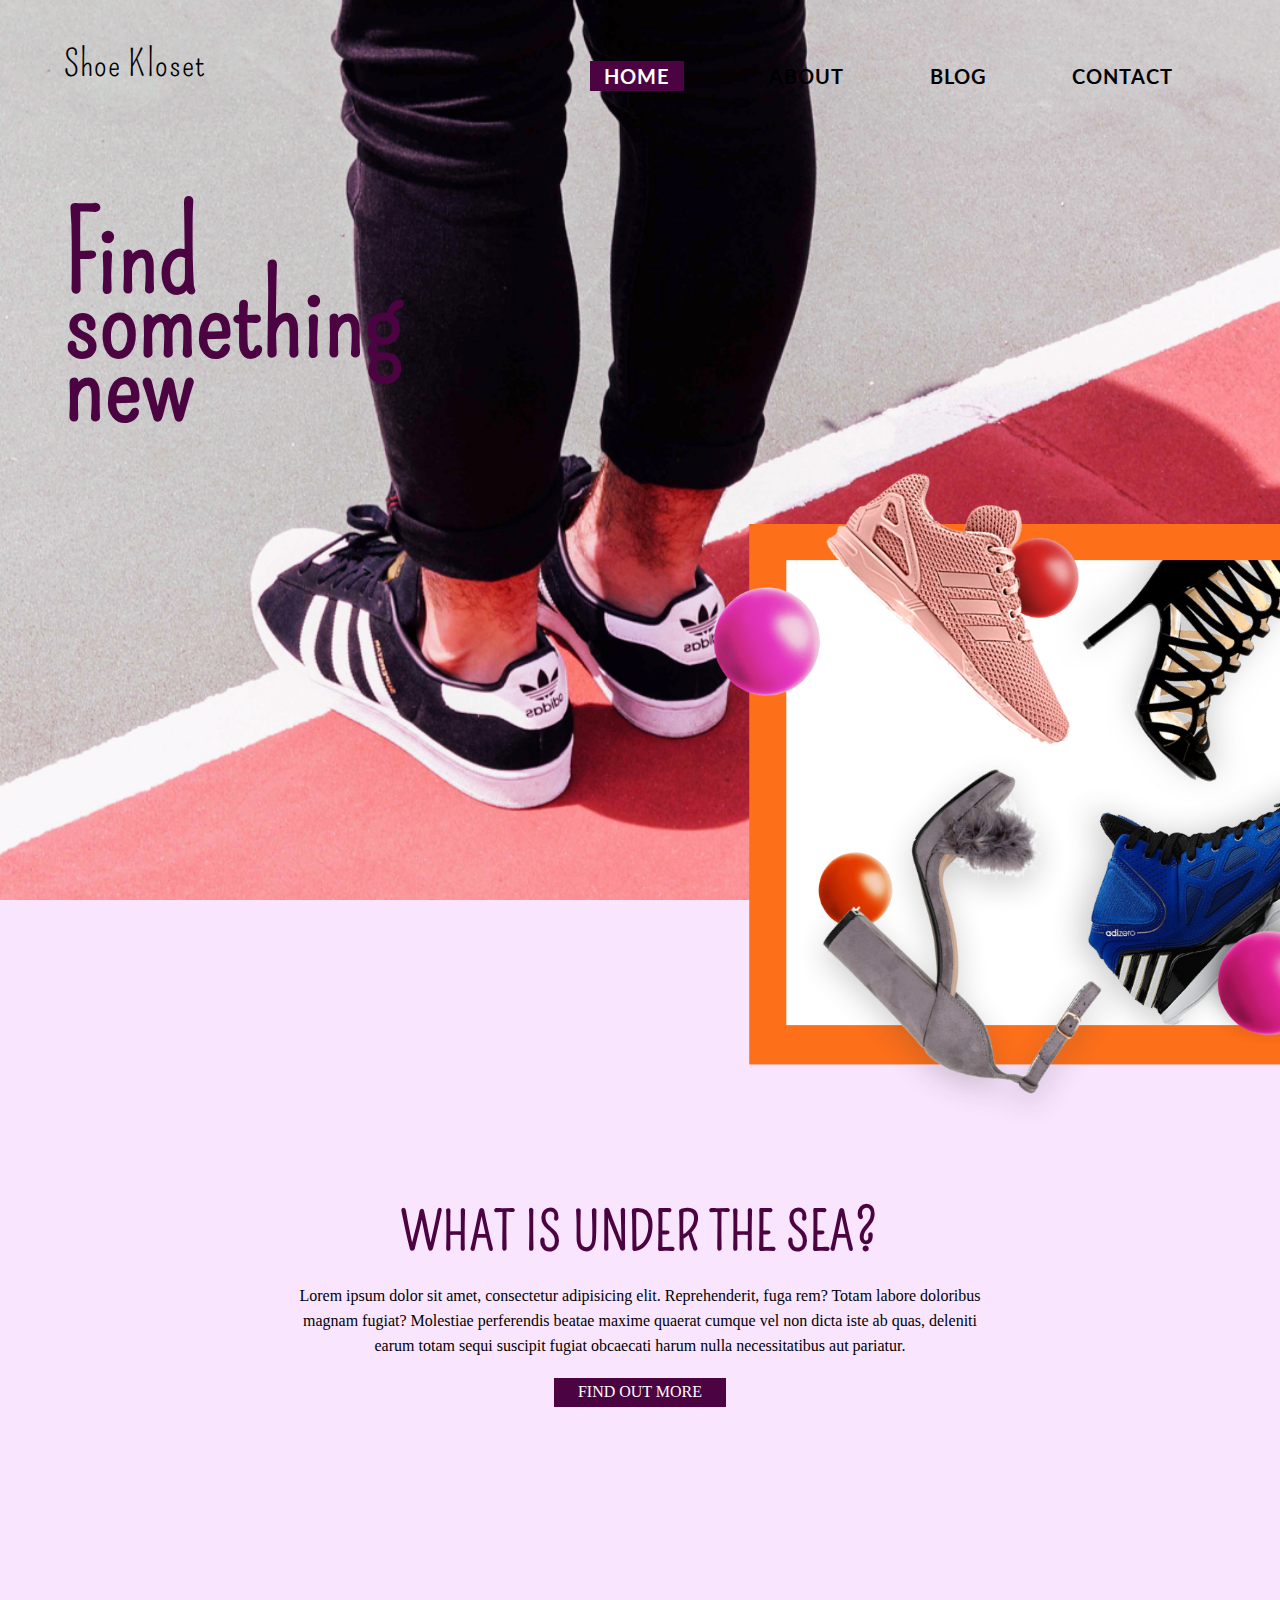
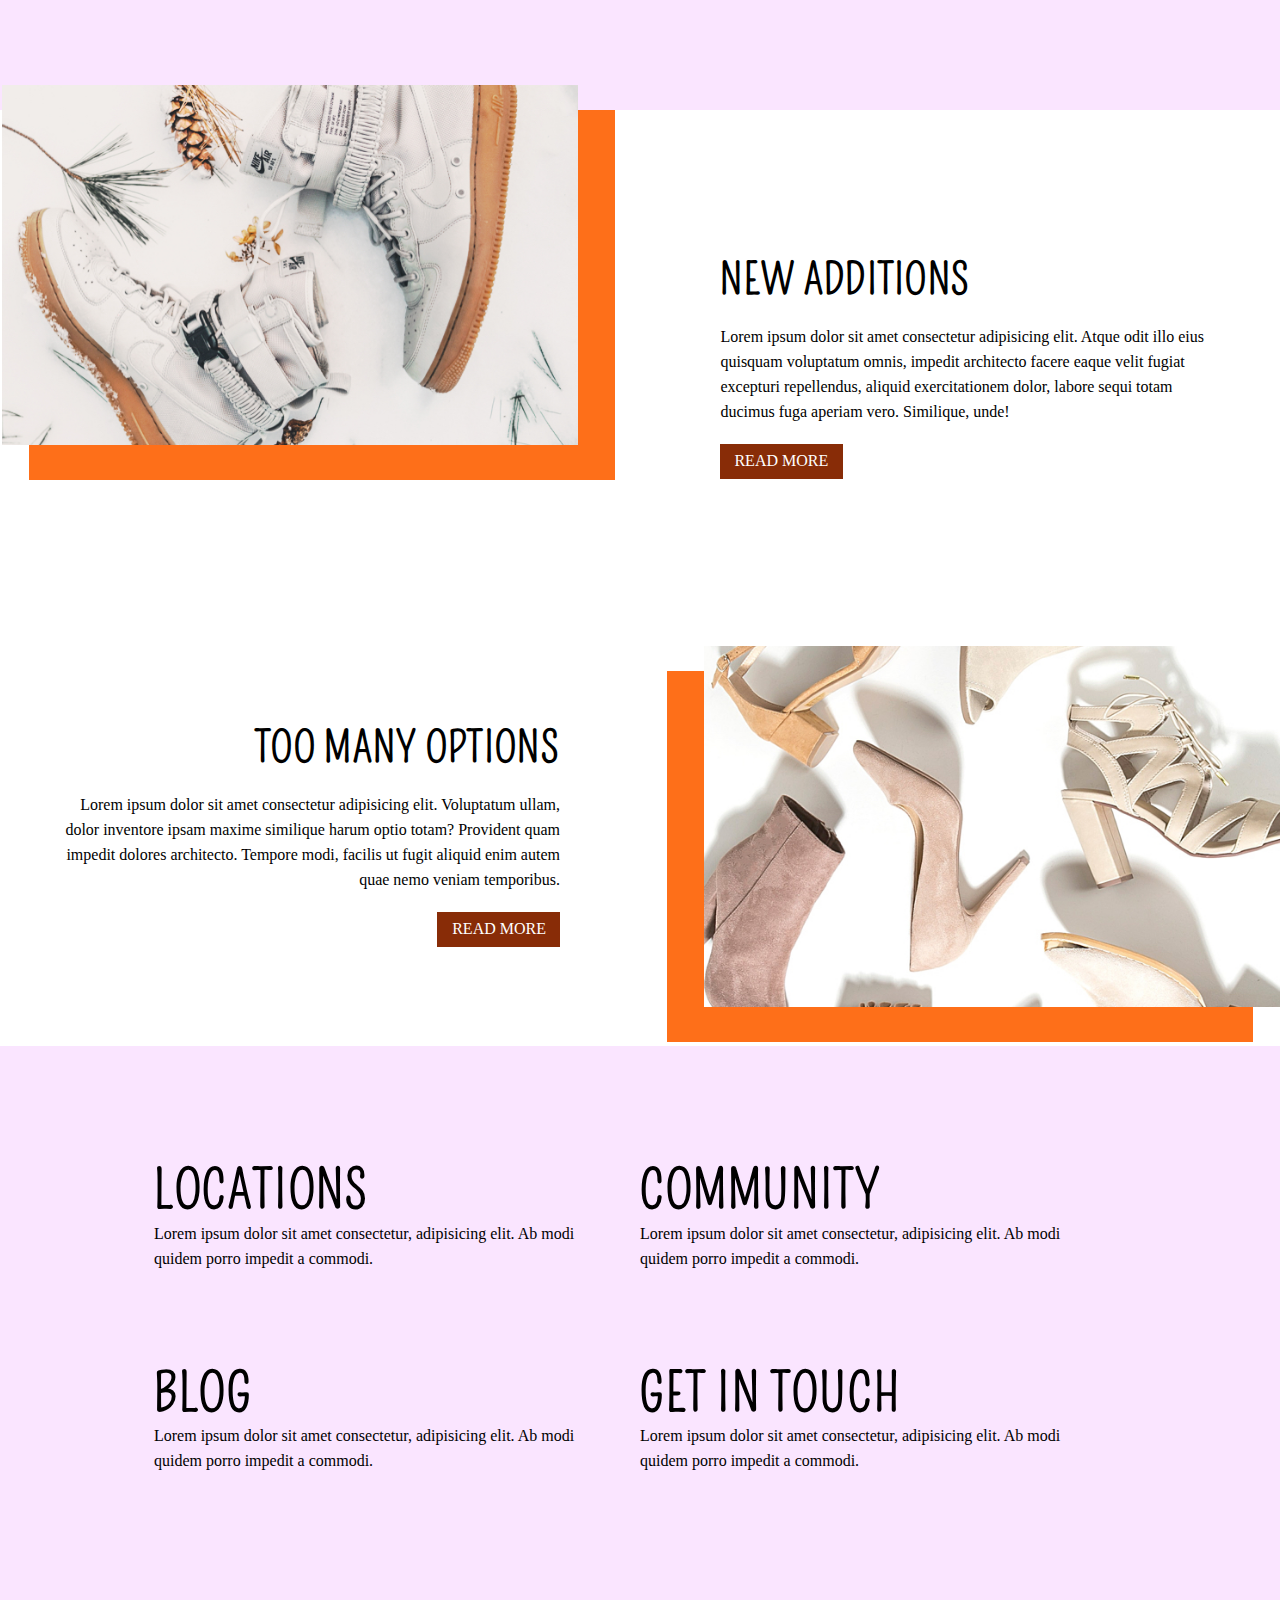
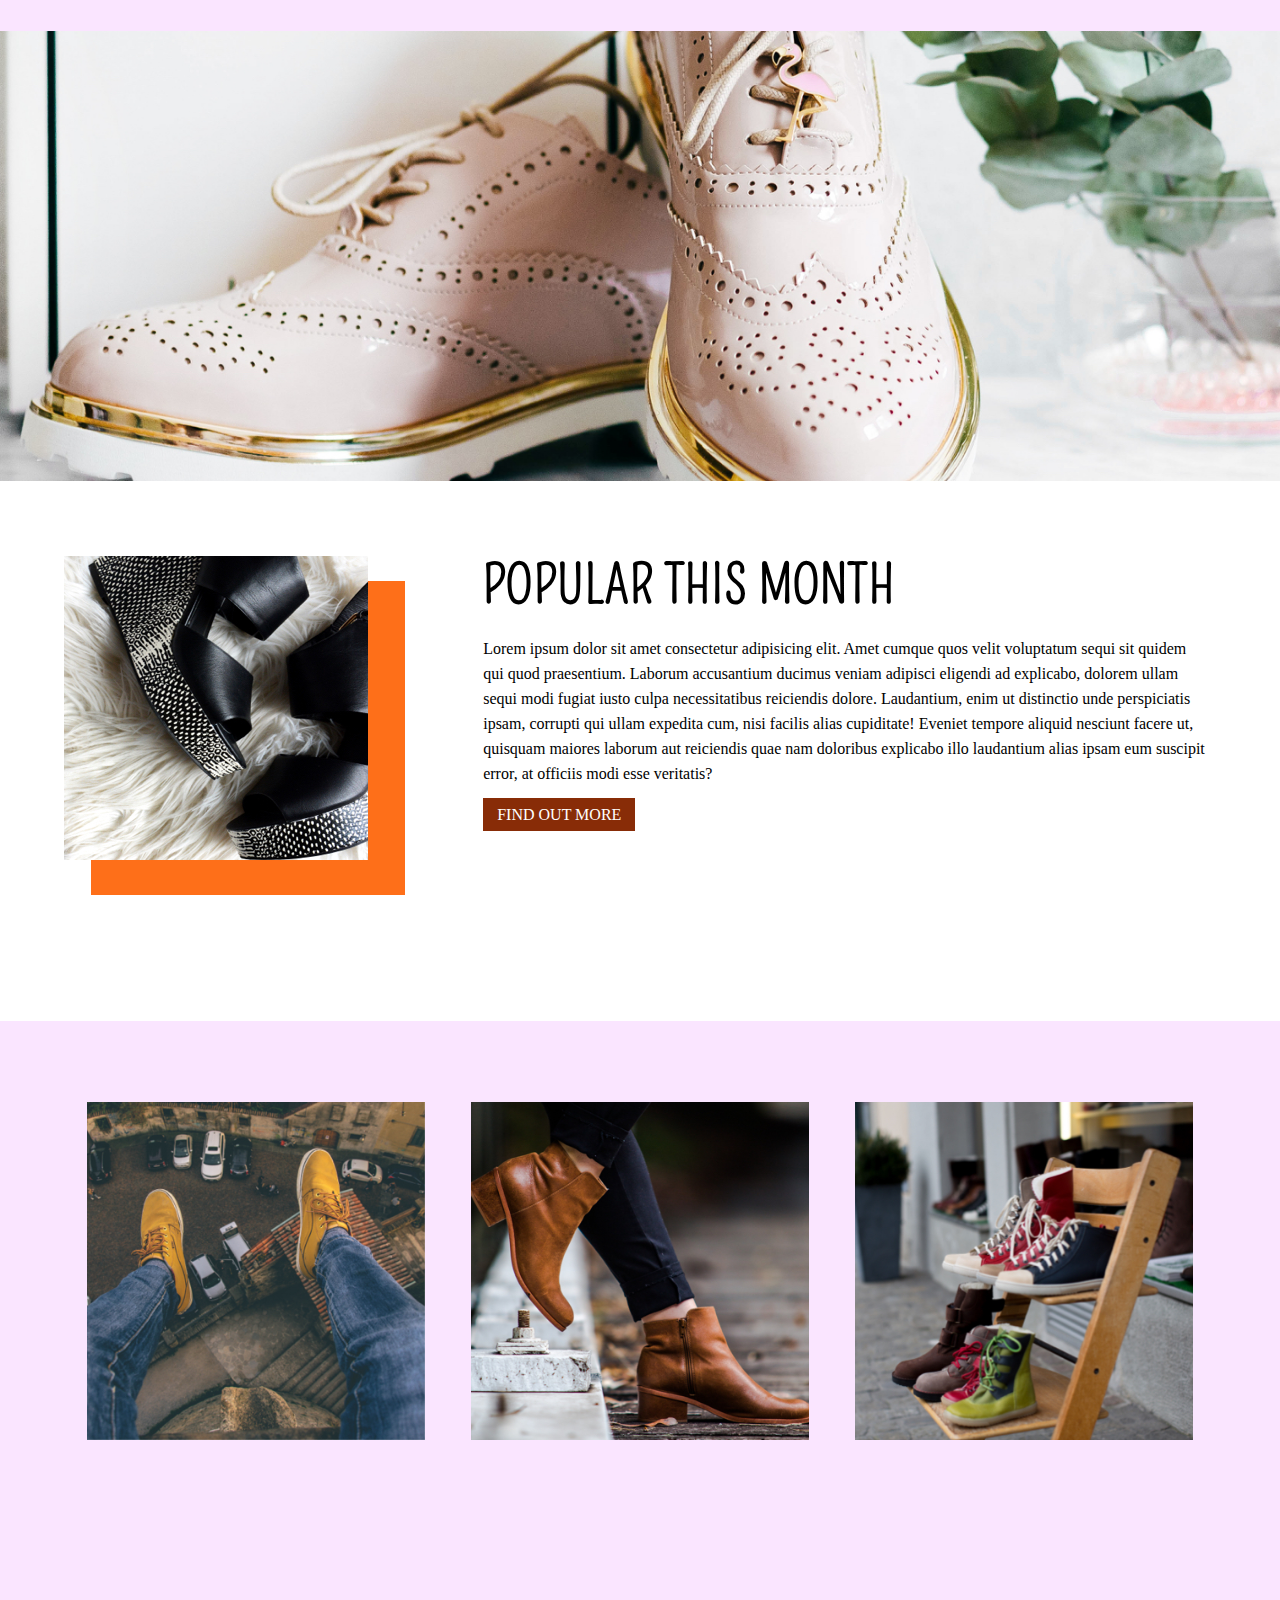
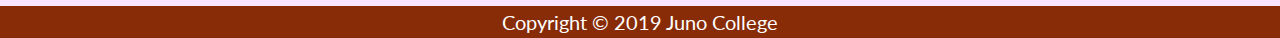
<file: index.html>
<!DOCTYPE html>
<html lang="en">
<head>
    <meta charset="UTF-8">
    <meta http-equiv="X-UA-Compatible" content="IE=edge">
    <meta name="viewport" content="width=device-width, initial-scale=1.0">
    <title>Shoe Kloset</title>
    <!-- CSS Style -->
    <link rel="stylesheet" href="./styles/style.css">
    <!-- Google Font -->
    <link rel="preconnect" href="https://fonts.googleapis.com">
    <link rel="preconnect" href="https://fonts.gstatic.com" crossorigin>
    <link href="https://fonts.googleapis.com/css2?family=Lato:wght@400;700&family=Pompiere&display=swap" rel="stylesheet">
    <!-- Font Awesome -->
    <link rel="stylesheet" href=" https://cdnjs.cloudflare.com/ajax/libs/font-awesome/4.7.0/css/font-awesome.css">


</head>
<body>
    <!-- HEADER -->
    <header class="headerIndex">
        <div class="wrapper">
            <nav class="index">
                <div class="logo flexItems">
                    <p>Shoe Kloset</p>
                </div>
                <ul class="menuFlex flexItems">
                    <li><a class="homeButton" href="#home">home</a></li>
                    <li><a href="#about">about</a></li>
                    <li><a href="./blog.html">blog</a></li>
                    <li><a href="./contact.html">contact</a></li>
                </ul>
            </nav>
            <div class="tagLine">
                <h1 class="h1Index">Find something new</h1>
            </div>
            <div class="imgHeader"><img src="./assets/home-box-header.png" alt=""></div>
        </div>
    </header>
    <!-- WHAT IS UNDER THE SEA -->
    <section class="underTheSea">
        <div class="wrapper">
            <div class="underSeaContainer">
                <div class="underSea">
                    <h2>what is under the sea?</h2>
                    <p>Lorem ipsum dolor sit amet, consectetur adipisicing elit. Reprehenderit, fuga rem? Totam labore doloribus magnam fugiat? Molestiae perferendis beatae maxime quaerat cumque vel non dicta iste ab quas, deleniti earum totam sequi suscipit fugiat obcaecati harum nulla necessitatibus aut pariatur.</p>
                    <a href="">find out more</a>
                </div>
            </div>
        </div>
    </section>
    <!-- NEW ADDITIONS -->
    <section class="newAdditions">
        <div class="wrapper">
            <div class="additionFlex">
                <figure class="additionImg">
                    <img src="./assets/left-image.jpg" alt="pair of white hightop nike shoes in snow">
                </figure>
                <div class="additionContainer">
                    <h2>new additions</h2>
                    <p>Lorem ipsum dolor sit amet consectetur adipisicing elit. Atque odit illo eius quisquam voluptatum omnis, impedit architecto facere eaque velit fugiat excepturi repellendus, aliquid exercitationem dolor, labore sequi totam ducimus fuga aperiam vero. Similique, unde!</p>

            <!--Modal Anchor button -->
                    <a href="#" id="myLink">read more</a>
                    

            <!-- MODAL -->
                    <div id="myModal" class="modal">
                
            <!-- Modal content -->
                        <div class="modal-content">
                            <span class="close">&times;</span>
                            <p>Thanks for visiting my MODAL! I recieved help using w3schools. https://www.w3schools.com/howto/tryit.asp?filename=tryhow_css_modal here is the link I used to practice with and took their coding to make my own. However, Im having a hard time understanding and did a copy paste. Then reverse coded each piece to have a better understanding of the process. </p>
                        </div>
                    </div>

                    
                </div>
            </div>
        </div>
    </section>
    <!-- TOO MANY OPTIONS -->
    <section class="manyOptions">
        <div class="wrapper">
            <div class="optionFlex">
                <div class="optionContainer">
                    <h2>too many options</h2>
                    <p>Lorem ipsum dolor sit amet consectetur adipisicing elit. Voluptatum ullam, dolor inventore ipsam maxime similique harum optio totam? Provident quam impedit dolores architecto. Tempore modi, facilis ut fugit aliquid enim autem quae nemo veniam temporibus.</p>
                    <a href="">read more</a>
                </div>
                <figure class="optionImg">
                    <img src="./assets/right-image.jpg" alt="multiple pairs of highheels on the ground">
                </figure>
            </div>
        </div>
    </section>
    <!-- LINKS -->
    <section class="links">
        <div class="wrapper">
            <div class="linksContainer">
                <ul>
                    <li>
                        <!-- <i class="fa fa-location-arrow" aria-hidden="true"></i> -->
                        <!-- tried in li to display: flex with flex:wrap and could not line up icons -->
                        <h3>locations</h3>
                        <p>Lorem ipsum dolor sit amet consectetur, adipisicing elit. Ab modi quidem porro impedit a commodi.</p>
                    </li>
                    <li>
                        <!-- <i class="fa fa-users" aria-hidden="true"></i> -->
                        <h3>community</h3>
                        <p>Lorem ipsum dolor sit amet consectetur, adipisicing elit. Ab modi quidem porro impedit a commodi.</p>
                    </li>
                    <li>
                        <!-- <i class="fa fa-file-o" aria-hidden="true"></i> -->
                        <h3>blog</h3>
                        <p>Lorem ipsum dolor sit amet consectetur, adipisicing elit. Ab modi quidem porro impedit a commodi.</p>
                    </li>
                    <li>
                        <!-- <i class="fa fa-phone" aria-hidden="true"></i> -->
                        <h3>get in touch</h3>
                        <p>Lorem ipsum dolor sit amet consectetur, adipisicing elit. Ab modi quidem porro impedit a commodi.</p>
                    </li>
                </ul>
            </div>
        </div>
    </section>
    <!-- BACKGROUND SHOES -->
    <section class="shoesBanner">
        <div class="wrapper">
        </div>
    </section>
    <!-- POPULAR THIS MONTH -->
    <section class="sectionPopular">
        <div class="wrapper">
            <div class="popularFlex">
                <div class="popularImgContainer">
                    <img src="./assets/square-image.jpg" alt="black pair of wedge heels">
                </div>
                <div class="popularContainer">
                    <h2>popular this month</h2>
                    <p>Lorem ipsum dolor sit amet consectetur adipisicing elit. Amet cumque quos velit voluptatum sequi sit quidem qui quod praesentium. Laborum accusantium ducimus veniam adipisci eligendi ad explicabo, dolorem ullam sequi modi fugiat iusto culpa necessitatibus reiciendis dolore. Laudantium, enim ut distinctio unde perspiciatis ipsam, corrupti qui ullam expedita cum, nisi facilis alias cupiditate! Eveniet tempore aliquid nesciunt facere ut, quisquam maiores laborum aut reiciendis quae nam doloribus explicabo illo laudantium alias ipsam eum suscipit error, at officiis modi esse veritatis?</p>
                    <a href="">find out more</a>
                </div>
            </div>
        </div>
    </section>
    <!-- GALLERY -->
    <section class="indexGallery">
        <div class="wrapper">
           <div class="galleryFlex">
                <div class="column">
                    <img src="./assets/gallery-image-1.jpg" alt="person sitting on edge of building roof looking down at their yellow shoes">
                </div>
                <div class="column">
                    <img src="./assets/gallery-image-3.jpg" alt="pair brown leather heel boots posing on steps">
                </div>
                <div class="column">
                    <img src="./assets/gallery-image-2.jpg" alt="shoe rack with sneakers">
                </div>
            </div>
        </div>
    </section>
    <!-- FOOTER -->
    <footer class="footer">
        <div class="wrapper">
            <p>Copyright &#169; 2019 Juno College</p>
        </div>
    </footer>


    <!-- JavaScript Link -->
    <script src="./script.js"></script>


</body>
</html>
</file>
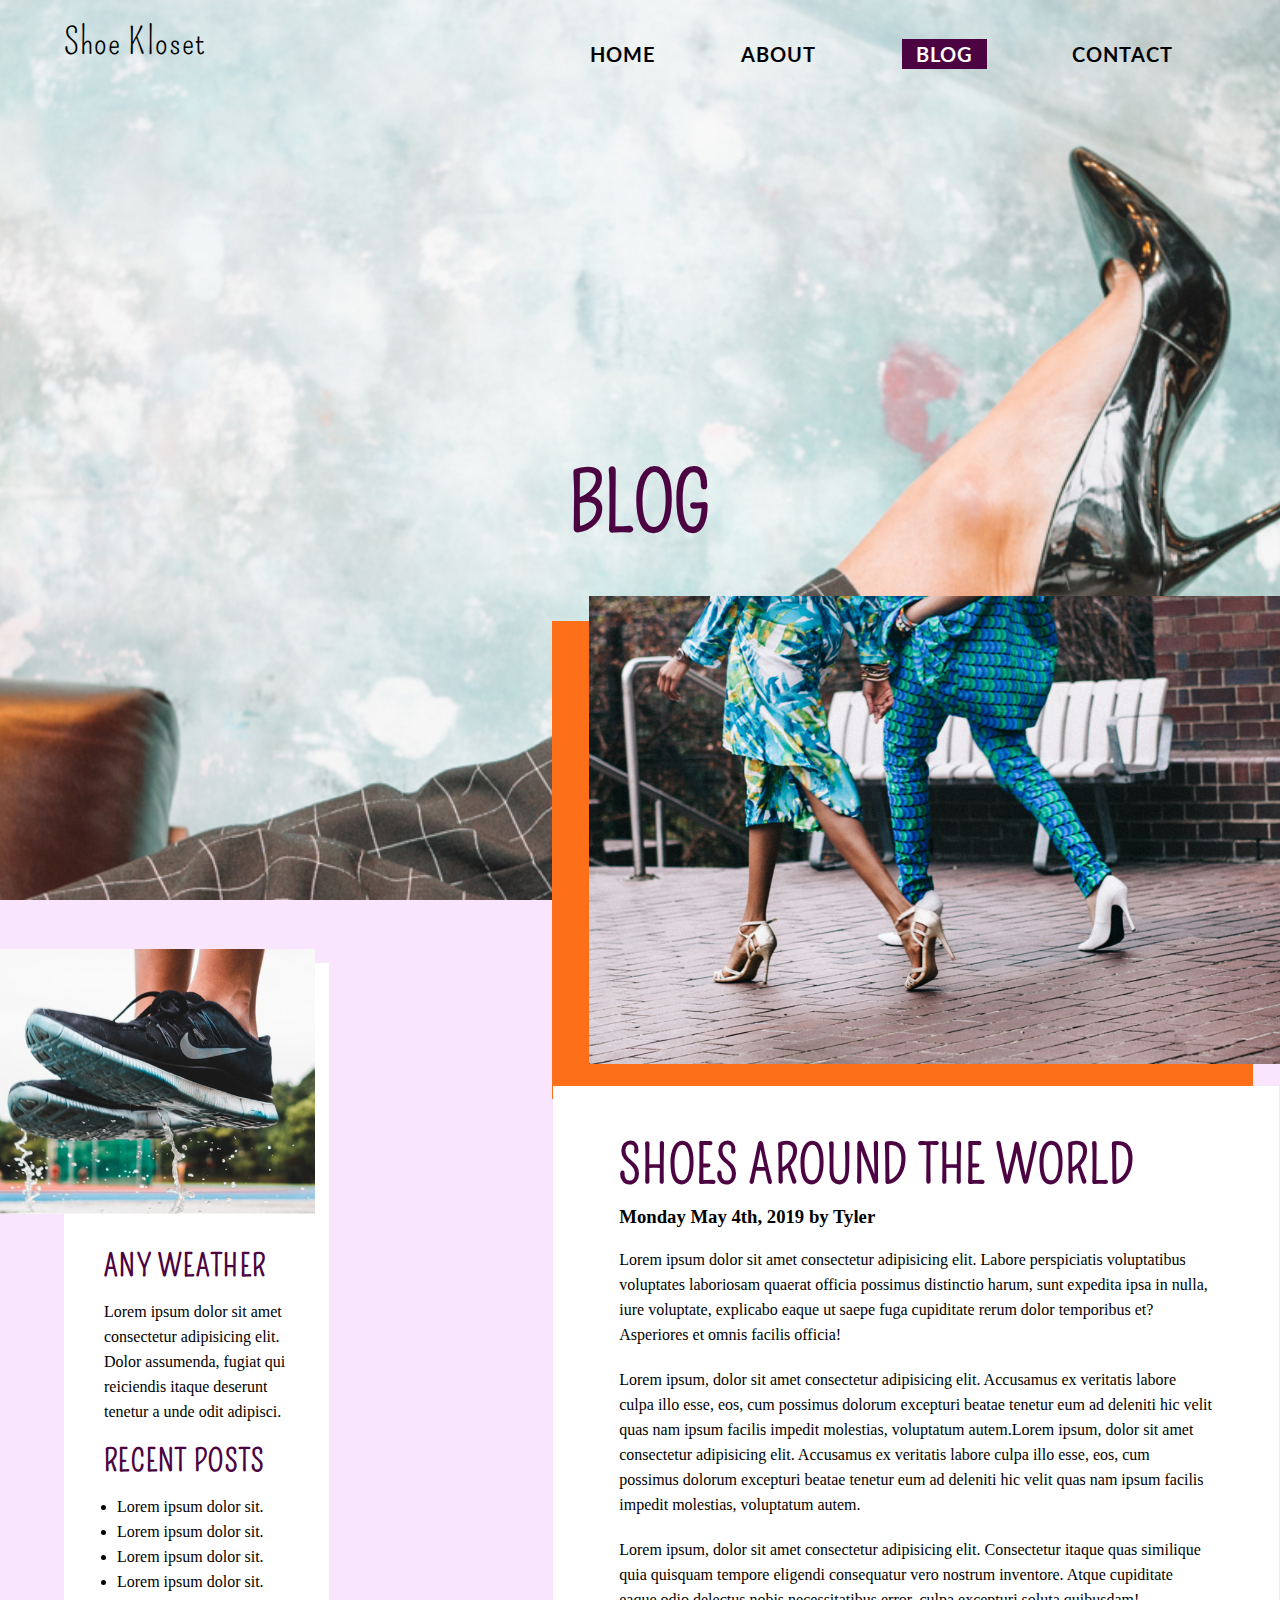
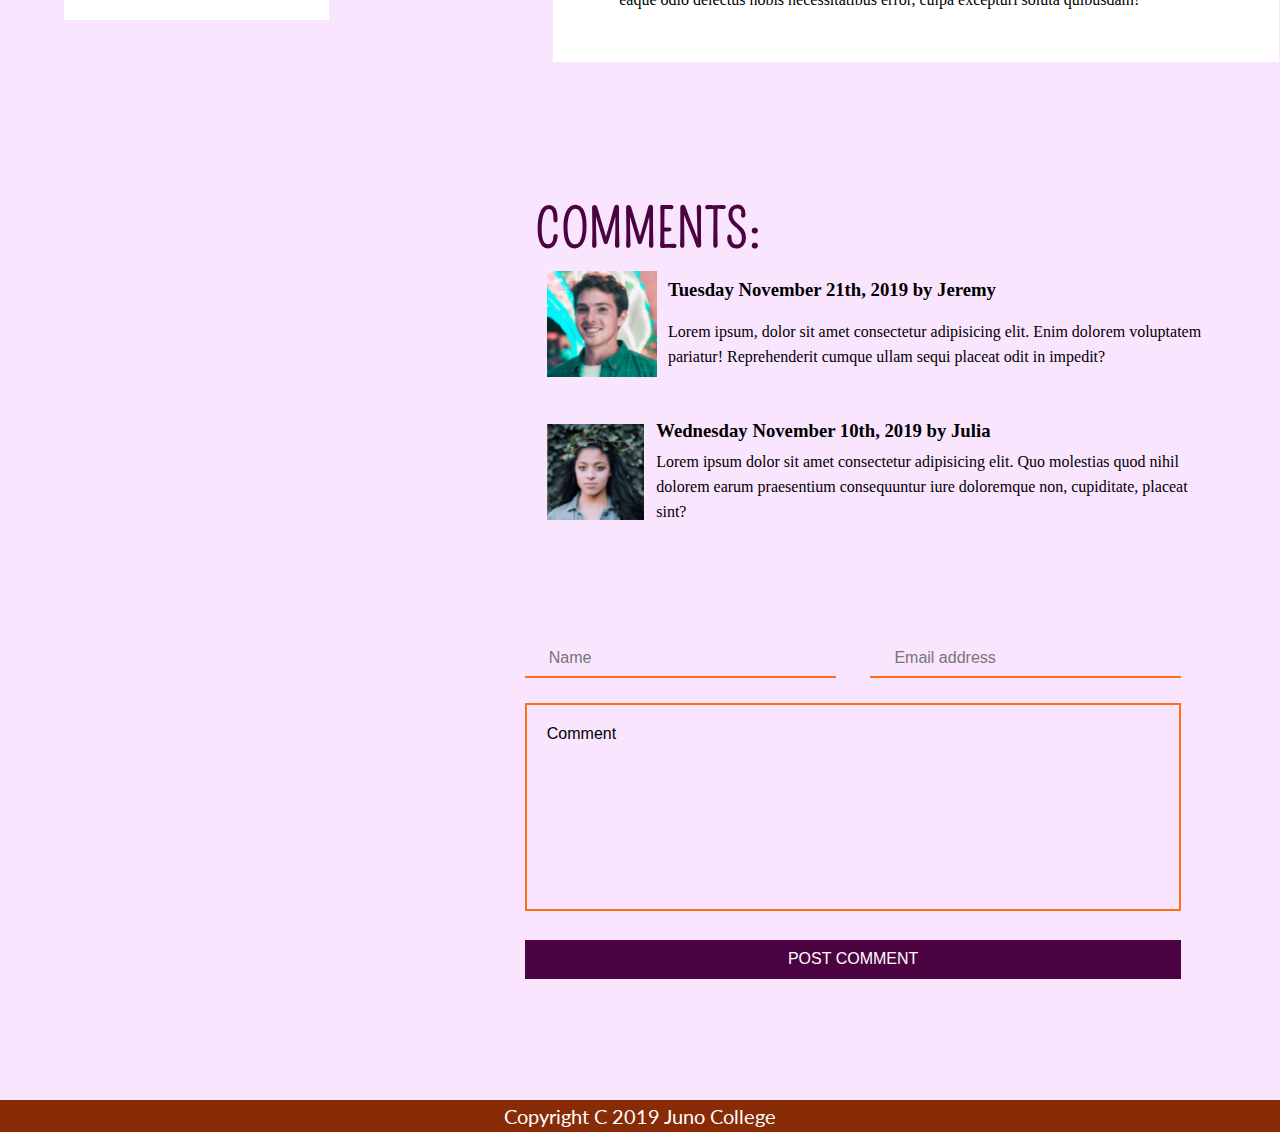
<file: blog.html>
<!DOCTYPE html>
<html lang="en">
<head>
    <meta charset="UTF-8">
    <meta http-equiv="X-UA-Compatible" content="IE=edge">
    <meta name="viewport" content="width=device-width, initial-scale=1.0">
    <title>BLOG</title>
    <!-- CSS Style -->
    <link rel="stylesheet" href="./styles/style.css">
    <!-- Google Font -->
    <link rel="preconnect" href="https://fonts.googleapis.com">
    <link rel="preconnect" href="https://fonts.gstatic.com" crossorigin>
    <link href="https://fonts.googleapis.com/css2?family=Lato:wght@400;700&family=Pompiere&display=swap" rel="stylesheet">
    <!-- Font Awesome -->
    <link rel="stylesheet" href=" https://cdnjs.cloudflare.com/ajax/libs/font-awesome/4.7.0/css/font-awesome.css">
</head>
<body>
    <!-- HEADER -->
    <header class="headerBlog">
        <div class="wrapper">
            <nav class="navBlog">
                <div class="logo flexItems">
                    <p>Shoe Kloset</p>
                </div>
                <ul class="menuFlex flexItems">
                    <li><a href="./index.html">home</a></li>
                    <li><a href="#about">about</a></li>
                    <li><a class="blogButton" href="#blog">blog</a></li>
                    <li><a href="./contact.html">contact</a></li>
                </ul>
            </nav>
            <div class="blogTitle">
                <h1 class="h1Blog">blog</h1>
            </div>
        </div>
    </header>
    <!-- MAIN -->
    <main class="blog">
        <div class="wrapper">
            <!-- ASIDE -->
            <aside class="sidebarFlex">
                <div class="asideContainer">
                    <img src="./assets/sidebar-image.jpg" alt="shoes jumping in puddle">
                </div>
                <div class="sidebarContainer">
                    <div>
                        <h3>Any Weather</h3>
                        <p>Lorem ipsum dolor sit amet consectetur adipisicing elit. Dolor assumenda, fugiat qui reiciendis itaque deserunt tenetur a unde odit adipisci.</p>
                    </div>
                    <div>
                        <h3>Recent Posts</h3>
                            <ul>
                                <li>Lorem ipsum dolor sit.</li>
                                <li>Lorem ipsum dolor sit.</li>
                                <li>Lorem ipsum dolor sit.</li>
                                <li>Lorem ipsum dolor sit.</li>
                            </ul>
                        
                    </div>
                </div>
            </aside>
            <div class="blogPostImg"><img src="./assets/blog-post-image.jpg" alt="two people walking in matching outfits"></div>
            <div class="aroundTheWorldContainer">
                <h2>shoes around the world</h2>
                <h3>Monday May 4th, 2019 by Tyler</h3>
                <p>Lorem ipsum dolor sit amet consectetur adipisicing elit. Labore perspiciatis voluptatibus voluptates laboriosam quaerat officia possimus distinctio harum, sunt expedita ipsa in nulla, iure voluptate, explicabo eaque ut saepe fuga cupiditate rerum dolor temporibus et? Asperiores et omnis facilis officia!</p>
                <p>Lorem ipsum, dolor sit amet consectetur adipisicing elit. Accusamus ex veritatis labore culpa illo esse, eos, cum possimus dolorum excepturi beatae tenetur eum ad deleniti hic velit quas nam ipsum facilis impedit molestias, voluptatum autem.Lorem ipsum, dolor sit amet consectetur adipisicing elit. Accusamus ex veritatis labore culpa illo esse, eos, cum possimus dolorum excepturi beatae tenetur eum ad deleniti hic velit quas nam ipsum facilis impedit molestias, voluptatum autem.</p>
                <p>Lorem ipsum, dolor sit amet consectetur adipisicing elit. Consectetur itaque quas similique quia quisquam tempore eligendi consequatur vero nostrum inventore. Atque cupiditate eaque odio delectus nobis necessitatibus error, culpa excepturi soluta quibusdam!</p>
            </div>
        </div>
    </main>
    <!-- COMMENTS -->
    <section class="comments">
        <div class="wrapper">
            <div class="commentsContainer">
                <h2>comments:</h2>
                <div class="commentOne">
                    <div><img src="./assets/comment-1.jpg" alt=""></div>
                    <div class="commentFlex">
                        <h3>Tuesday November 21th, 2019 by Jeremy</h3>
                        <p>Lorem ipsum, dolor sit amet consectetur adipisicing elit. Enim dolorem voluptatem pariatur! Reprehenderit cumque ullam sequi placeat odit in impedit?</p>
                    </div>
                </div>
                <div class="commentTwo">
                    <div><img src="./assets/comment-2.jpg" alt=""></div>
                    <div class="commentFlex">
                        <h3>Wednesday November 10th, 2019 by Julia</h3>
                        <p>Lorem ipsum dolor sit amet consectetur adipisicing elit. Quo molestias quod nihil dolorem earum praesentium consequuntur iure doloremque non, cupiditate, placeat sint?</p>
                    </div>
                </div>
            </div>

        <!-- COMMENT FORM -->
            <div class="blogForm">
                <form action="#" class="contactForm" name="contactForm">

                    <div class="nameAndEmailFlex">
                        <div class="formFieldName">
                            <label for="name" class="sr-only">Name</label>
                            <input type="text" id="name" name="name" placeholder="Name"  required>
                        </div>

                        <div class="formFieldEmail">
                            <label for="email" class="sr-only">Email address</label>
                            <input type="email" id="email" name="email" placeholder="Email address" required>
                        </div>
                    </div>

                    <div class="formFieldMessage">
                        <label for="message"></label>
                        <textarea name="userMessage" id="message" cols="30" rows="10" minlength="5" maxlength="200">Comment</textarea>
                    </div>

                    <button type="submit">Post Comment</button>
                </form>
            </div>
        </div>
    </section>
    <!-- FOOTER -->
    <footer class="footer">
        <div class="wrapper">
            <p>Copyright C 2019 Juno College</p>
        </div>
    </footer>
</body>
</html>
</file>
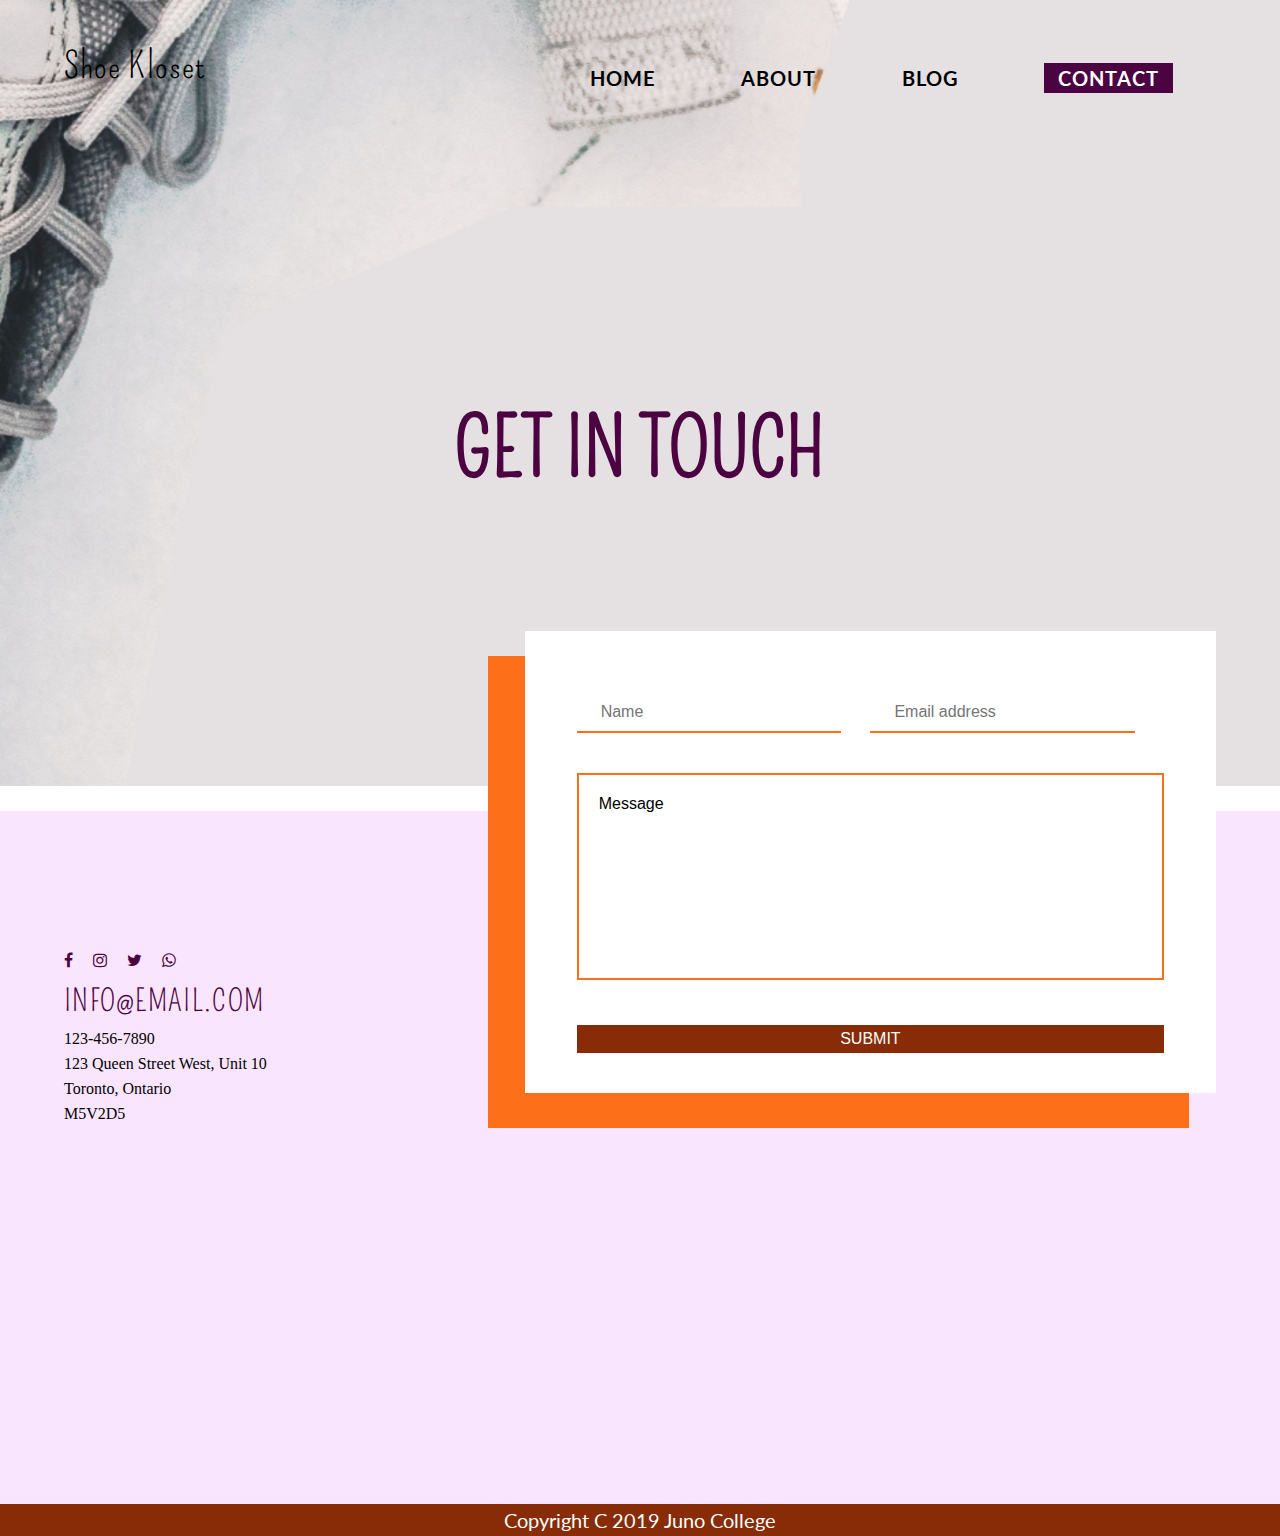
<file: contact.html>
<!DOCTYPE html>
<html lang="en">
<head>
    <meta charset="UTF-8">
    <meta http-equiv="X-UA-Compatible" content="IE=edge">
    <meta name="viewport" content="width=device-width, initial-scale=1.0">
    <title>Contact</title>
    <!-- CSS Style -->
    <link rel="stylesheet" href="./styles/style.css">
    <!-- Google Font -->
    <link rel="preconnect" href="https://fonts.googleapis.com">
    <link rel="preconnect" href="https://fonts.gstatic.com" crossorigin>
    <link href="https://fonts.googleapis.com/css2?family=Lato:wght@400;700&family=Pompiere&display=swap" rel="stylesheet">
    <!-- Font Awesome -->
    <link rel="stylesheet" href=" https://cdnjs.cloudflare.com/ajax/libs/font-awesome/4.7.0/css/font-awesome.css">
</head>
<body>
    <!-- HEADER -->
    <header class="headerContact">
        <div class="wrapper">
            <nav class="navContact">
                <div class="logo flexItems">
                    <p>Shoe Kloset</p>
                </div>
                <ul class="menuFlex flexItems">
                    <li><a href="./index.html">home</a></li>
                    <li><a href="#about">about</a></li>
                    <li><a href="./blog.html">blog</a></li>
                    <li><a class="contactButton" href="./contact.html">contact</a></li>
                </ul>
            </nav>
            <div class="contactTitle">
                <h1 class="h1Contact">Get in touch</h1>
            </div>
        </div>
    </header>
    <!-- CONTACT FORM -->
    <section class="contactSection">
        <div class="wrapper">
            <section class="getInTouch">
                
                <form action="#" class="contactForm" name="contactForm">

                    <div class="nameAndEmailFlex">
                        <div class="formFieldName">
                            <label for="name" class="sr-only">Name</label>
                            <input type="text" id="name" name="name" placeholder="Name"  required>
                        </div>

                        <div class="formFieldEmail">
                            <label for="email" class="sr-only">Email address</label>
                            <input type="email" id="email" name="email" placeholder="Email address" required>
                        </div>
                    </div>

                    <div class="formFieldMessage">
                        <label for="message"></label>
                        <textarea name="userMessage" id="message" cols="30" rows="10" minlength="5" maxlength="200">Message</textarea>
                    </div>

                    <button type="submit">Submit</button>
                </form>

    <!-- ASIDE / Contact -->
                <aside class="contactFlex">
                    <ul>
                        <li><i class="fa fa-facebook" aria-hidden="true"></i></li>
                        <li><i class="fa fa-instagram" aria-hidden="true"></i></li>
                        <li><i class="fa fa-twitter" aria-hidden="true"></i></li>
                        <li><i class="fa fa-whatsapp" aria-hidden="true"></i></li>
                    </ul>
                    <div>
                        <email>info@email.com</email>
                        <p>123-456-7890</p>
                        <p>123 Queen Street West, Unit 10</p>
                        <p>Toronto, Ontario</p>
                        <p>M5V2D5</p>
                    </div>
                </aside>
            </section>
        </div>
    </section>
    <!-- FOOTER -->
    <footer class="footer">
        <div class="wrapper">
            <p>Copyright C 2019 Juno College</p>
        </div>
    </footer>
</body>
</html>
</file>
<file: styles/style.css>
html {
  line-height: 1.15;
  -ms-text-size-adjust: 100%;
  -webkit-text-size-adjust: 100%;
}

body {
  margin: 0;
}

article, aside, footer, header, nav, section {
  display: block;
}

h1 {
  font-size: 2em;
  margin: 0.67em 0;
}

figcaption, figure, main {
  display: block;
}

figure {
  margin: 1em 40px;
}

hr {
  -webkit-box-sizing: content-box;
          box-sizing: content-box;
  height: 0;
  overflow: visible;
}

pre {
  font-family: monospace, monospace;
  font-size: 1em;
}

a {
  background-color: transparent;
  -webkit-text-decoration-skip: objects;
}

abbr[title] {
  border-bottom: none;
  text-decoration: underline;
  -webkit-text-decoration: underline dotted;
          text-decoration: underline dotted;
}

b, strong {
  font-weight: inherit;
}

b, strong {
  font-weight: bolder;
}

code, kbd, samp {
  font-family: monospace, monospace;
  font-size: 1em;
}

dfn {
  font-style: italic;
}

mark {
  background-color: #ff0;
  color: #000;
}

small {
  font-size: 80%;
}

sub, sup {
  font-size: 75%;
  line-height: 0;
  position: relative;
  vertical-align: baseline;
}

sub {
  bottom: -0.25em;
}

sup {
  top: -0.5em;
}

audio, video {
  display: inline-block;
}

audio:not([controls]) {
  display: none;
  height: 0;
}

img {
  border-style: none;
}

svg:not(:root) {
  overflow: hidden;
}

button, input, optgroup, select, textarea {
  font-family: sans-serif;
  font-size: 100%;
  line-height: 1.15;
  margin: 0;
}

button, input {
  overflow: visible;
}

button, select {
  text-transform: none;
}

button, html [type=button], [type=reset], [type=submit] {
  -webkit-appearance: button;
}

button::-moz-focus-inner, [type=button]::-moz-focus-inner, [type=reset]::-moz-focus-inner, [type=submit]::-moz-focus-inner {
  border-style: none;
  padding: 0;
}

button:-moz-focusring, [type=button]:-moz-focusring, [type=reset]:-moz-focusring, [type=submit]:-moz-focusring {
  outline: 1px dotted ButtonText;
}

fieldset {
  padding: 0.35em 0.75em 0.625em;
}

legend {
  -webkit-box-sizing: border-box;
          box-sizing: border-box;
  color: inherit;
  display: table;
  max-width: 100%;
  padding: 0;
  white-space: normal;
}

progress {
  display: inline-block;
  vertical-align: baseline;
}

textarea {
  overflow: auto;
}

[type=checkbox], [type=radio] {
  -webkit-box-sizing: border-box;
          box-sizing: border-box;
  padding: 0;
}

[type=number]::-webkit-inner-spin-button, [type=number]::-webkit-outer-spin-button {
  height: auto;
}

[type=search] {
  -webkit-appearance: textfield;
  outline-offset: -2px;
}

[type=search]::-webkit-search-cancel-button, [type=search]::-webkit-search-decoration {
  -webkit-appearance: none;
}

::-webkit-file-upload-button {
  -webkit-appearance: button;
  font: inherit;
}

details, menu {
  display: block;
}

summary {
  display: list-item;
}

canvas {
  display: inline-block;
}

template {
  display: none;
}

[hidden] {
  display: none;
}

html {
  -webkit-box-sizing: border-box;
          box-sizing: border-box;
  font-size: 62.5%;
}

*, *:before, *:after {
  -webkit-box-sizing: inherit;
          box-sizing: inherit;
}

.sr-only {
  position: absolute;
  width: 1px;
  height: 1px;
  margin: -1px;
  border: 0;
  padding: 0;
  white-space: nowrap;
  -webkit-clip-path: inset(100%);
          clip-path: inset(100%);
  clip: rect(0 0 0 0);
  overflow: hidden;
}

body {
  font-size: 1.6rem;
}

body, h1, h2, h3, h4, p, ul {
  margin: 0;
}

ul {
  padding: 0;
  list-style: none;
}

img {
  max-width: 100%;
  display: block;
}

.wrapper {
  max-width: 1200px;
  width: 90%;
  margin: 0 auto;
  height: 100%;
}

h1 {
  font-family: "Pompiere", cursive;
  font-size: 8rem;
  line-height: 92px;
}
h1.h1Index {
  font-size: 11rem;
  line-height: 64px;
  color: #4C0341;
}
h1.h1Blog, h1.h1Contact {
  font-size: 8rem;
  line-height: 92px;
  text-transform: uppercase;
  color: #4C0341;
}

.logo {
  font-family: "Pompiere", cursive;
  font-size: 3.58rem;
  letter-spacing: 1.1px;
}

.menuFlex {
  font-family: "Lato", sans-serif;
  font-size: 2rem;
  font-weight: 700;
  line-height: 29px;
  letter-spacing: 1px;
  text-transform: uppercase;
}
.menuFlex a {
  text-decoration: none;
  color: black;
}
.menuFlex .homeButton {
  color: #FFF;
  background-color: #4C0341;
  padding: 3px 14px;
  text-decoration: none;
}
.menuFlex .blogButton {
  color: #FFF;
  background-color: #4C0341;
  padding: 3px 14px;
  text-decoration: none;
}
.menuFlex .contactButton {
  color: #FFF;
  background-color: #4C0341;
  padding: 3px 14px;
  text-decoration: none;
}

.underSea h2 {
  font-family: "Pompiere", cursive;
  font-size: 5.2rem;
  letter-spacing: 1.2px;
  color: #4C0341;
  text-transform: uppercase;
  text-align: center;
}
.underSea a {
  color: #FFF;
  background-color: #4C0341;
  padding: 5px 14px;
  text-decoration: none;
  text-transform: uppercase;
}

.additionContainer h2 {
  font-family: "Pompiere", cursive;
  font-size: 4.2rem;
  letter-spacing: 1.3px;
  text-transform: uppercase;
}
.additionContainer a {
  color: #FFF;
  background-color: #882C07;
  padding: 8px 14px;
  text-decoration: none;
  text-transform: uppercase;
}

.manyOptions h2 {
  font-family: "Pompiere", cursive;
  font-size: 4.2rem;
  letter-spacing: 1.3px;
  text-transform: uppercase;
}
.manyOptions a {
  color: #FFF;
  background-color: #882C07;
  padding: 8px 14px;
  text-decoration: none;
  text-transform: uppercase;
}

.linksContainer h3 {
  font-family: "Pompiere", cursive;
  font-size: 5.2rem;
  letter-spacing: 1.6px;
  text-transform: uppercase;
}
.linksContainer p {
  line-height: 25px;
}

.popularContainer h2 {
  font-family: "Pompiere", cursive;
  font-size: 5.2rem;
  letter-spacing: 1.2px;
  text-transform: uppercase;
}
.popularContainer p {
  line-height: 25px;
}
.popularContainer a {
  color: #FFF;
  background-color: #882C07;
  padding: 8px 14px;
  text-decoration: none;
  text-transform: uppercase;
}

.footer p {
  font-family: "Lato", sans-serif;
  font-size: 2rem;
  line-height: 32px;
  color: #FFF;
}

.sidebarFlex h3 {
  font-family: "Pompiere", cursive;
  font-size: 3rem;
  letter-spacing: 1.3px;
  color: #4C0341;
  text-transform: uppercase;
  margin-bottom: 20px;
}
.sidebarFlex li {
  list-style: disc;
}

.aroundTheWorldContainer {
  padding: 20px;
}
.aroundTheWorldContainer h2 {
  font-family: "Pompiere", cursive;
  font-size: 5.2rem;
  letter-spacing: 1.2px;
  text-transform: uppercase;
  padding: 20px 0 10px 0;
  color: #4C0341;
}
.aroundTheWorldContainer p {
  line-height: 25px;
}

.comments {
  height: 100vh;
}

.contactSection {
  height: 100vh;
  background-color: #FAE5FF;
}
.contactSection email {
  font-family: "Pompiere", cursive;
  font-size: 3rem;
  letter-spacing: 1.3px;
  text-transform: uppercase;
  color: #4C0341;
}
.contactSection p {
  line-height: 25px;
}

.commentsContainer h2 {
  font-family: "Pompiere", cursive;
  font-size: 5.2rem;
  letter-spacing: 1.2px;
  text-transform: uppercase;
  color: #4C0341;
}
.commentsContainer p {
  line-height: 25px;
}

.blogForm input, .blogForm textarea {
  background-color: #FAE5FF;
}

header {
  background-position: center;
  background-size: cover;
  background-repeat: no-repeat;
}
header.headerIndex {
  background-image: url(../assets/header-image.jpg);
  height: 100vh;
}
header.headerContact {
  min-height: 80vh;
  background-image: url(../assets/contact-image.jpg);
}
header.headerBlog {
  background-image: url(../assets/blog-header.jpg);
  height: 100vh;
}

nav {
  display: -webkit-box;
  display: -ms-flexbox;
  display: flex;
  height: 12%;
  -webkit-box-align: center;
      -ms-flex-align: center;
          align-items: center;
}
nav .flexItems {
  -webkit-box-flex: 1;
      -ms-flex-positive: 1;
          flex-grow: 1;
}
nav .menuFlex {
  display: -webkit-box;
  display: -ms-flexbox;
  display: flex;
  -webkit-box-pack: justify;
      -ms-flex-pack: justify;
          justify-content: space-between;
  -webkit-box-align: center;
      -ms-flex-align: center;
          align-items: center;
}
nav .menuFlex ul {
  margin-left: 174px;
}
nav .menuFlex li {
  margin: 0px auto;
}
nav .logo {
  display: -webkit-box;
  display: -ms-flexbox;
  display: flex;
}

footer {
  background-color: #882C07;
}
footer p {
  text-align: center;
}

.headerIndex .index {
  padding-top: 45px;
}

.tagLine {
  height: 100%;
  width: 20%;
  padding: 10% 0;
}

.imgHeader {
  width: 50%;
  margin-left: auto;
  position: relative;
  top: -560px;
  right: -73px;
}

section.underTheSea {
  height: 90vh;
  background-color: #FAE5FF;
}
section.underTheSea .underSeaContainer {
  height: 100%;
}
section.underTheSea .underSea {
  height: 100%;
  display: -webkit-box;
  display: -ms-flexbox;
  display: flex;
  -webkit-box-orient: vertical;
  -webkit-box-direction: normal;
      -ms-flex-direction: column;
          flex-direction: column;
  text-align: center;
  -webkit-box-pack: center;
      -ms-flex-pack: center;
          justify-content: center;
  margin: 0 auto;
  width: 60%;
}
section.underTheSea .underSea h2, section.underTheSea .underSea p, section.underTheSea .underSea a {
  margin-bottom: 20px;
}
section.underTheSea .underSea p {
  line-height: 25px;
}
section.underTheSea .underSea a {
  width: 25%;
  margin: 0 auto;
}

.newAdditions {
  height: 60vh;
}
.newAdditions .additionFlex {
  height: 100%;
  display: -webkit-box;
  display: -ms-flexbox;
  display: flex;
}
.newAdditions .additionFlex .additionImg {
  position: relative;
  top: -41px;
  left: -102px;
}
.newAdditions .additionFlex .additionImg img {
  box-shadow: 32px 30px 0px 5px rgb(254, 111, 25);
  -webkit-box-shadow: 32px 30px 0px 5px rgb(254, 111, 25);
  -moz-box-shadow: 32px 30px 0px 5px rgb(254, 111, 25);
}
.newAdditions .additionContainer {
  width: 50%;
  display: -webkit-box;
  display: -ms-flexbox;
  display: flex;
  -webkit-box-orient: vertical;
  -webkit-box-direction: normal;
      -ms-flex-direction: column;
          flex-direction: column;
  -webkit-box-pack: center;
      -ms-flex-pack: center;
          justify-content: center;
}
.newAdditions .additionContainer h2, .newAdditions .additionContainer p, .newAdditions .additionContainer a {
  margin-bottom: 20px;
}
.newAdditions .additionContainer p {
  line-height: 25px;
}
.newAdditions .additionContainer a {
  width: 123px;
  margin: 0 90% 0 auto;
}

.manyOptions {
  height: 44vh;
}
.manyOptions .optionFlex {
  height: 100%;
  display: -webkit-box;
  display: -ms-flexbox;
  display: flex;
}
.manyOptions .optionFlex .optionImg {
  position: relative;
  top: -20px;
  right: -104px;
}
.manyOptions .optionFlex .optionImg img {
  box-shadow: -32px 30px 0px 5px rgb(254, 111, 25);
  -webkit-box-shadow: -32px 30px 0px 5px rgb(254, 111, 25);
  -moz-box-shadow: -32px 30px 0px 5px rgb(254, 111, 25);
}
.manyOptions .optionContainer {
  width: 50%;
  display: -webkit-box;
  display: -ms-flexbox;
  display: flex;
  -webkit-box-orient: vertical;
  -webkit-box-direction: normal;
      -ms-flex-direction: column;
          flex-direction: column;
  -webkit-box-pack: center;
      -ms-flex-pack: center;
          justify-content: center;
}
.manyOptions .optionContainer h2, .manyOptions .optionContainer p, .manyOptions .optionContainer a {
  text-align: right;
  margin-bottom: 20px;
}
.manyOptions .optionContainer p {
  line-height: 25px;
}
.manyOptions .optionContainer a {
  width: 123px;
  margin: 0 0 0 auto;
}

section.links {
  height: 65vh;
  background-color: #FAE5FF;
}
section.links .linksContainer {
  height: 100%;
}
section.links .linksContainer ul {
  height: 100%;
  list-style: none;
  height: 100%;
  display: -webkit-box;
  display: -ms-flexbox;
  display: flex;
  -ms-flex-wrap: wrap;
      flex-wrap: wrap;
  width: 100%;
  padding: 90px;
}
section.links .linksContainer ul li {
  width: 50%;
  padding: 25px 25px 0 0;
}

.shoesBanner {
  height: 50vh;
  background-position: center;
  background-size: cover;
  background-image: url(../assets/banner.jpg);
}

.sectionPopular {
  height: 60vh;
}

.popularFlex {
  display: -webkit-box;
  display: -ms-flexbox;
  display: flex;
  height: 100%;
  padding: 75px 0;
}
.popularFlex .popularImgContainer img {
  box-shadow: 32px 30px 0px 5px rgb(254, 111, 25);
  -webkit-box-shadow: 32px 30px 0px 5px rgb(254, 111, 25);
  -moz-box-shadow: 32px 30px 0px 5px rgb(254, 111, 25);
}
.popularFlex .popularContainer {
  width: 63%;
  margin-left: 10%;
}
.popularFlex .popularContainer h2, .popularFlex .popularContainer p, .popularFlex .popularContainer a {
  margin-bottom: 20px;
}

.indexGallery {
  height: 65vh;
  background-color: #FAE5FF;
}
.indexGallery .galleryFlex {
  display: -webkit-box;
  display: -ms-flexbox;
  display: flex;
  -ms-flex-wrap: nowrap;
      flex-wrap: nowrap;
  -webkit-box-pack: justify;
      -ms-flex-pack: justify;
          justify-content: space-between;
  padding: 5% 0;
}
.indexGallery .galleryFlex .column {
  margin: 2%;
}

.modal {
  display: none;
  position: fixed;
  z-index: 1;
  left: 0;
  top: 0;
  width: 100%;
  height: 100%;
  overflow: auto;
  background-color: rgba(0, 0, 0, 0.4);
}
.modal .modal-content {
  background-color: #fefefe;
  margin: 15% auto;
  padding: 20px;
  border: 1px solid #888;
  width: 80%;
}
.modal .close {
  color: #aaa;
  display: -webkit-box;
  display: -ms-flexbox;
  display: flex;
  -webkit-box-pack: end;
      -ms-flex-pack: end;
          justify-content: flex-end;
  -webkit-box-align: center;
      -ms-flex-align: center;
          align-items: center;
  font-size: 28px;
  font-weight: bold;
}
.modal .close:hover,
.modal .close:focus {
  color: red;
  text-decoration: none;
  cursor: pointer;
}

.blogTitle {
  height: 88%;
}
.blogTitle .h1Blog {
  height: 100%;
  display: -webkit-box;
  display: -ms-flexbox;
  display: flex;
  -ms-flex-line-pack: center;
      align-content: center;
  -webkit-box-pack: center;
      -ms-flex-pack: center;
          justify-content: center;
  -webkit-box-align: center;
      -ms-flex-align: center;
          align-items: center;
}

main.blog {
  height: 100vh;
  background-color: #FAE5FF;
}
main.blog .blogPostImg {
  margin-left: auto;
  width: 60%;
  position: relative;
  left: 64px;
  bottom: 961px;
}
main.blog .blogPostImg img {
  box-shadow: -32px 30px 0px 5px rgb(254, 111, 25);
  -webkit-box-shadow: -32px 30px 0px 5px rgb(254, 111, 25);
  -moz-box-shadow: -32px 30px 0px 5px rgb(254, 111, 25);
}
main.blog .aroundTheWorldContainer {
  background-color: #FFF;
  width: 63%;
  margin-left: auto;
  padding: 30px 66px;
  position: relative;
  bottom: 964px;
  right: -63px;
}
main.blog .aroundTheWorldContainer p {
  margin: 20px 0;
}

.sidebarFlex {
  width: 23%;
  padding: 1px 40px;
  background-color: #FFF;
  line-height: 25px;
  position: relative;
  top: 7%;
}
.sidebarFlex div {
  margin-bottom: 25px;
}
.sidebarFlex .asideContainer {
  width: 170%;
}
.sidebarFlex .asideContainer img {
  position: relative;
  right: 33%;
  bottom: 15px;
}
.sidebarFlex ul {
  margin-left: 7%;
}

.comments {
  height: 100vh;
  background-color: #FAE5FF;
}
.comments .wrapper {
  display: -webkit-box;
  display: -ms-flexbox;
  display: flex;
  -webkit-box-orient: vertical;
  -webkit-box-direction: normal;
      -ms-flex-direction: column;
          flex-direction: column;
}
.comments .commentsContainer {
  width: 59%;
  display: -webkit-box;
  display: -ms-flexbox;
  display: flex;
  -webkit-box-orient: vertical;
  -webkit-box-direction: normal;
      -ms-flex-direction: column;
          flex-direction: column;
  margin-left: auto;
}
.comments .commentsContainer .commentOne, .comments .commentsContainer .commentTwo {
  display: -webkit-box;
  display: -ms-flexbox;
  display: flex;
  margin-bottom: 0;
}
.comments .commentsContainer .commentOne img, .comments .commentsContainer .commentTwo img {
  width: 234px;
  padding: 11px;
}
.comments .commentsContainer .commentOne .commentFlex, .comments .commentsContainer .commentTwo .commentFlex {
  display: -webkit-box;
  display: -ms-flexbox;
  display: flex;
  -webkit-box-orient: vertical;
  -webkit-box-direction: normal;
      -ms-flex-direction: column;
          flex-direction: column;
  -ms-flex-line-pack: center;
      align-content: center;
  -webkit-box-align: baseline;
      -ms-flex-align: baseline;
          align-items: baseline;
  -webkit-box-pack: space-evenly;
      -ms-flex-pack: space-evenly;
          justify-content: space-evenly;
}
.comments .commentsSection {
  width: 60%;
  margin-left: auto;
}

.blogForm {
  width: 60%;
  height: 60%;
  margin-left: auto;
  display: -webkit-box;
  display: -ms-flexbox;
  display: flex;
  -webkit-box-orient: vertical;
  -webkit-box-direction: normal;
      -ms-flex-direction: column;
          flex-direction: column;
  -webkit-box-align: center;
      -ms-flex-align: center;
          align-items: center;
  -webkit-box-pack: center;
      -ms-flex-pack: center;
          justify-content: center;
}

.contactForm {
  width: 100%;
}

.nameAndEmailFlex {
  display: -webkit-box;
  display: -ms-flexbox;
  display: flex;
  -webkit-box-pack: justify;
      -ms-flex-pack: justify;
          justify-content: space-between;
  margin: 0 auto 0;
}

.formFieldName, .formFieldEmail {
  -ms-flex-preferred-size: 50%;
      flex-basis: 50%;
}

.formFlex {
  display: -webkit-box;
  display: -ms-flexbox;
  display: flex;
  width: 85%;
  margin-top: 40px;
}

input {
  width: 90%;
  border: none;
  border-bottom: 2px solid #FE6F19;
  padding: 12px 0 9px 24px;
}

label {
  font-weight: bold;
}

textarea {
  border: 2px solid #FE6F19;
  width: 95%;
  resize: none;
  padding: 20px 0 0 20px;
}

div {
  margin-bottom: 25px;
}

button {
  background: #4C0341;
  color: #FFF;
  padding: 10px;
  width: 95%;
  margin: 0 auto 40px auto;
  border: none;
  text-transform: uppercase;
}

.headerContact .navContact {
  padding-top: 45px;
}

.contactTitle {
  height: 75vh;
}
.contactTitle .h1Contact {
  height: 100%;
  display: -webkit-box;
  display: -ms-flexbox;
  display: flex;
  -ms-flex-line-pack: center;
      align-content: center;
  -webkit-box-pack: center;
      -ms-flex-pack: center;
          justify-content: center;
  -webkit-box-align: center;
      -ms-flex-align: center;
          align-items: center;
}

.contactSection {
  height: 77vh;
}

.getInTouch .contactForm {
  background-color: #FFF;
  width: 60%;
  height: 60%;
  margin-left: auto;
  display: -webkit-box;
  display: -ms-flexbox;
  display: flex;
  -webkit-box-orient: vertical;
  -webkit-box-direction: normal;
      -ms-flex-direction: column;
          flex-direction: column;
  -webkit-box-align: center;
      -ms-flex-align: center;
          align-items: center;
  -webkit-box-pack: center;
      -ms-flex-pack: center;
          justify-content: center;
  position: relative;
  top: -180px;
  box-shadow: -32px 30px 0px 5px rgb(254, 111, 25);
  -webkit-box-shadow: -32px 30px 0px 5px rgb(254, 111, 25);
  -moz-box-shadow: -32px 30px 0px 5px rgb(254, 111, 25);
}
.getInTouch .nameAndEmailFlex {
  display: -webkit-box;
  display: -ms-flexbox;
  display: flex;
  width: 85%;
  -webkit-box-pack: justify;
      -ms-flex-pack: justify;
          justify-content: space-between;
  margin: 60px auto 0;
}
.getInTouch .formFieldName, .getInTouch .formFieldEmail {
  -ms-flex-preferred-size: 50%;
      flex-basis: 50%;
}
.getInTouch .formFlex {
  display: -webkit-box;
  display: -ms-flexbox;
  display: flex;
  width: 85%;
  margin-top: 40px;
}
.getInTouch input {
  width: 90%;
  border: none;
  border-bottom: 2px solid #FE6F19;
  padding: 12px 0 9px 24px;
}
.getInTouch label {
  font-weight: bold;
}
.getInTouch .formFieldMessage {
  width: 85%;
}
.getInTouch textarea {
  border: 2px solid #FE6F19;
  width: 100%;
  resize: none;
}
.getInTouch div {
  margin-bottom: 40px;
}
.getInTouch button {
  background: #882C07;
  color: #FFF;
  padding: 5px;
  width: 85%;
  margin: 0 auto 40px auto;
  border: none;
  text-transform: uppercase;
}

.getInTouch aside {
  margin-right: auto;
  width: 35%;
  position: relative;
  bottom: 332px;
  line-height: 40px;
}

.contactFlex ul {
  display: -webkit-box;
  display: -ms-flexbox;
  display: flex;
}
.contactFlex ul li {
  margin-right: 20px;
  color: #4C0341;
}
</file>
